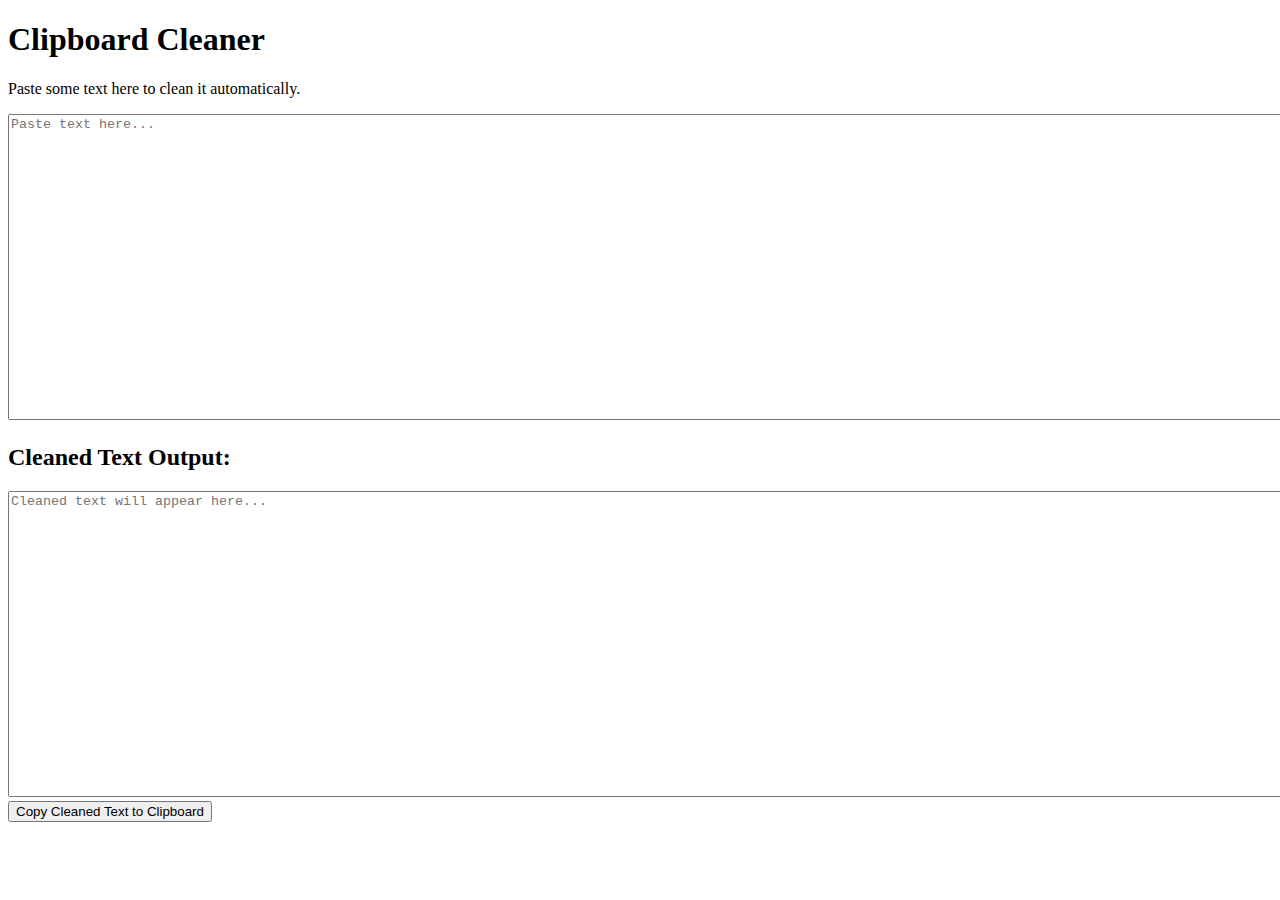
<file: firepadCleaner.html>
<!DOCTYPE html>
<html lang="en">
<head>
    <meta charset="UTF-8">
    <meta name="viewport" content="width=device-width, initial-scale=1.0">
    <title>Clipboard Cleaner</title>
    <script>
        function cleanClipboardText() {
            navigator.clipboard.readText()
                .then(text => {
                    const cleanedText = text.replace(/[]/g, '');
                    document.getElementById('outputTextArea').value = cleanedText;
                    navigator.clipboard.writeText(cleanedText).then(() => {
                        console.log('Cleaned text copied to clipboard');
                    });
                })
                .catch(err => {
                    console.error('Failed to read clipboard contents: ', err);
                });
        }

        function copyToClipboard() {
            const cleanedText = document.getElementById('outputTextArea').value;
            navigator.clipboard.writeText(cleanedText).then(() => {
                alert('Cleaned text copied to clipboard!');
            }).catch(err => {
                console.error('Failed to copy text: ', err);
            });
        }

        document.addEventListener('paste', (event) => {
            cleanClipboardText();
        });
    </script>
</head>
<body>
    <h1>Clipboard Cleaner</h1>
    <p>Paste some text here to clean it automatically.</p>
    <textarea id="cleanedTextArea" rows="20" cols="200" placeholder="Paste text here..."></textarea>
    <h2>Cleaned Text Output:</h2>
    <textarea id="outputTextArea" rows="20" cols="200" placeholder="Cleaned text will appear here..." readonly></textarea>
    <br>
    <button onclick="copyToClipboard()">Copy Cleaned Text to Clipboard</button>
</body>
</html>
</file>
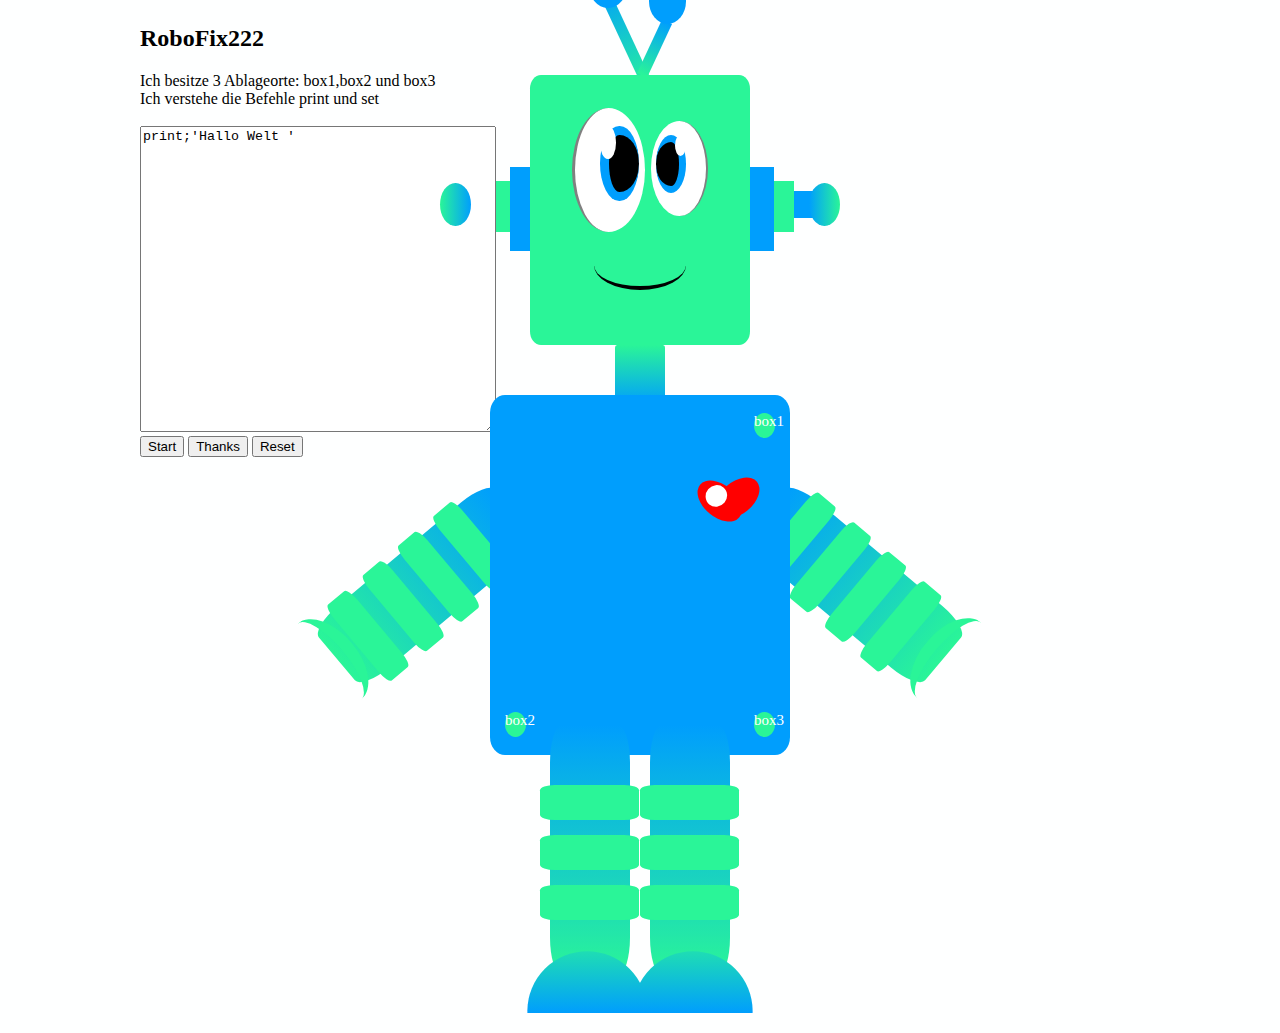
<file: robofix.html>
<!DOCTYPE html>
<html>
  <head>
   
	<style>
	/*light grey */
body {
  background: #fefFFf;
}

.title {
  text-align: center;
}

.box {
  position: relative;
  margin: auto;
  display: block;
  /*optional background or border*/
  margin-top: 2%;
  width: 1000px;
  height:1000px;
  background: none;
}

.head {
  position: absolute;
  top: 5%;
  left: 39%;
  width: 22%;
  height: 27%;
  background: #2af598;
  border-radius: 5%;
}

.eye-left {
  position: absolute;
  top: 12%;
  left: 19%;
  width: 32%;
  height: 46%;
  background: white;
  border-radius: 50%;
  border-left: solid 3px grey;
}

.eye-right {
  position: absolute;
  top: 17%;
  right: 19%;
  width: 25%;
  height: 35%;
  background: white;
  border-radius: 50%;
  border-right: solid 2px grey;
}

.inner-eye-left {
  position: absolute;
  top: 15%;
  left: 36%;
  width: 42%;
  height: 46%;
  background: black;
  border-radius: 50%;
  border-left: solid 9px #009efd;
  border-top: solid 9px #009efd;
  border-bottom: solid 9px #009efd;
}

.inner-eye-right {
  position: absolute;
  top: 15%;
  right: 37%;
  width: 42%;
  height: 46%;
  background: black;
  border-radius: 50%;
  border-right: solid 7px #009efd;
  border-top: solid 7px #009efd;
  border-bottom: solid 7px #009efd;
}

.pupil-left {
  position: absolute;
  top: 15%;
  left: 36%;
  width: 22%;
  height: 26%;
  background: white;
  border-radius: 50%;
}

.pupil-right {
  position: absolute;
  top: 15%;
  right: 36%;
  width: 20%;
  height: 22%;
  background: white;
  border-radius: 50%;
}

.hair-left {
  position: absolute;
  top: -35%;
  left: 41%;
  width: 5%;
  height: 42%;
  background: linear-gradient(to top, #2af598 0%, #009efd 100%);
  z-index: -1;
  transform: rotate(-25deg);
}

.hair-right {
  position: absolute;
  top: -21%;
  right: 41%;
  width: 5%;
  height: 22%;
  background: linear-gradient(to top, #2af598 0%, #009efd 100%);
  z-index: -1;
  transform: rotate(25deg);
}

.hair-top-left {
  position: absolute;
  top: -42%;
  left: 27%;
  width: 17%;
  height: 17%;
  background: #009efd;
  border-radius: 50%;
}

.hair-top-right {
  position: absolute;
  top: -36%;
  right: 29%;
  width: 17%;
  height: 17%;
  background: #009efd;
  border-radius: 50%;
}

.mouth {
  position: absolute;
  top: 61%;
  left: 29%;
  width: 42%;
  height: 17%;
  background: none;
  border-radius: 50%;
  border-bottom: solid 4px black;
}

.ear-bar-1 {
  position: absolute;
  top: 34%;
  left: -9%;
  width: 120%;
  height: 31%;
  background: #009efd;
  z-index: -1;
}

.ear-bar-2 {
  position: absolute;
  top: 39%;
  left: -20%;
  width: 140%;
  height: 19%;
  background: #2af598;
  z-index: -2;
}

.ear-bar-3 {
  position: absolute;
  top: 43%;
  left: -30%;
  width: 160%;
  height: 10%;
  background: #009efd;
  z-index: -3;
}

.ear-left-circle {
  position: absolute;
  top: 40%;
  left: -41%;
  width: 14%;
  height: 16%;
  background: linear-gradient(to right, #2af598 0%, #009efd 100%);
  border-radius: 50%;
}

.ear-right-circle {
  position: absolute;
  top: 40%;
  right: -41%;
  width: 14%;
  height: 16%;
  background: linear-gradient(to left, #2af598 0%, #009efd 100%);
  border-radius: 50%;
}

.neck {
  position: absolute;
  top: 32%;
  left: 47.5%;
  width: 5%;
  height: 6%;
  background: linear-gradient(180deg, #2af598 0%, #009efd 100%);
  border-radius: 5%;
}

.upper-body {
  position: absolute;
  top: 37%;
  left: 35%;
  width: 30%;
  height: 36%;
  background: #009efd;
  border-radius: 5%;
}

.bullet-1 {
  position: absolute;
  top: 5%;
  left: 5%;
  width: 7%;
  height: 7%;
  background: #2af598;
  border-radius: 50%;
}

.bullet-2 {
  position: absolute;
  top: 5%;
  right: 5%;
  width: 7%;
  height: 7%;
  background: #2af598;
  border-radius: 50%;
}

.bullet-3 {
  position: absolute;
  bottom: 5%;
  left: 5%;
  width: 7%;
  height: 7%;
  background: #2af598;
  border-radius: 50%;
}

.bullet-4 {
  position: absolute;
  bottom: 5%;
  right: 5%;
  width: 7%;
  height: 7%;
  background: #2af598;
  border-radius: 50%;
}

.heart-left {
  position: absolute;
  top: 25%;
  right: 15%;
  width: 17%;
  height: 9%;
  background: red;
  border-radius: 50%;
  transform: rotate(40deg);
}

.heart-right {
  position: absolute;
  top: 24%;
  right: 9%;
  width: 17%;
  height: 9%;
  background: red;
  border-radius: 50%;
  transform: rotate(-40deg);
}

.heart-center {
  position: absolute;
  top: 25%;
  right: 21%;
  width: 7%;
  height: 6%;
  background: white;
  border-radius: 50%;
  transform: rotate(40deg);
}

.hand-left {
  position: absolute;
  top: 52%;
  left: 17%;
  width: 23%;
  height: 8%;
  background: linear-gradient(to right, #2af598 0%, #009efd 100%);
  border-radius: 15%;
  z-index: -1;
  transform: rotate(-40deg);
}

.hand-right {
  position: absolute;
  top: 52%;
  right: 17%;
  width: 23%;
  height: 8%;
  background: linear-gradient(to left, #2af598 0%, #009efd 100%);
  border-radius: 15%;
  z-index: -1;
  transform: rotate(40deg);
}

.h-line-1 {
  position: absolute;
  top: 34%;
  right: 2%;
  width: 43%;
  height: 38%;
  background: #2af598;
  border-radius: 15%;
  z-index: -1;
  transform: rotate(90deg);
}

.h-line-2 {
  position: absolute;
  top: 34%;
  right: 22%;
  width: 43%;
  height: 38%;
  background: #2af598;
  border-radius: 15%;
  z-index: -1;
  transform: rotate(90deg);
}

.h-line-3 {
  position: absolute;
  top: 34%;
  right: 42%;
  width: 43%;
  height: 38%;
  background: #2af598;
  border-radius: 15%;
  z-index: -1;
  transform: rotate(90deg);
}

.h-line-4 {
  position: absolute;
  top: 34%;
  right: 62%;
  width: 43%;
  height: 38%;
  background: #2af598;
  border-radius: 15%;
  z-index: -1;
  transform: rotate(90deg);
}

.l-line-1 {
  position: absolute;
  top: 34%;
  right: 2%;
  width: 43%;
  height: 38%;
  background: #2af598;
  border-radius: 15%;
  z-index: -1;
  transform: rotate(90deg);
}

.palm-left {
  position: absolute;
  top: 10%;
  right: 82%;
  width: 43%;
  height: 58%;
  background: none;
  border-top: solid 12px #2af598;
  border-radius: 50%;
  transform: rotate(90deg);
}

.palm-right {
  position: absolute;
  top: 10%;
  right: -24%;
  width: 43%;
  height: 58%;
  background: none;
  border-bottom: solid 12px #2af598;
  border-radius: 50%;
  transform: rotate(90deg);
}

.leg-left {
  position: absolute;
  top: 70%;
  left: 41%;
  width: 8%;
  height: 25%;
  background: linear-gradient(to top, #2af598 0%, #009efd 100%);
  border-radius: 15%;
}

.leg-right {
  position: absolute;
  top: 70%;
  right: 41%;
  width: 8%;
  height: 25%;
  background: linear-gradient(to top, #2af598 0%, #009efd 100%);
  border-radius: 15%;
}

.line-1 {
  position: absolute;
  top: 24%;
  right: -11%;
  width: 123%;
  height: 14%;
  background: #2af598;
  border-radius: 15%;
}

.line-2 {
  position: absolute;
  top: 44%;
  right: -11%;
  width: 123%;
  height: 14%;
  background: #2af598;
  border-radius: 15%;
}

.line-3 {
  position: absolute;
  top: 64%;
  right: -11%;
  width: 123%;
  height: 14%;
  background: #2af598;
  border-radius: 15%;
}

.shoe-left {
  position: absolute;
  top: 81%;
  left: -45%;
  width: 183%;
  height: 34%;
  background: linear-gradient(180deg, #2af598 0%, #009efd 100%);
  -webkit-clip-path: circle(50% at 50% 98%);
  clip-path: circle(50% at 50% 98%);
}

.shoe-right {
  position: absolute;
  top: 81%;
  right: -45%;
  width: 183%;
  height: 34%;
  background: linear-gradient(180deg, #2af598 0%, #009efd 100%);
  -webkit-clip-path: circle(50% at 50% 98%);
  clip-path: circle(50% at 50% 98%);
}
	
	</style>
	
	
  </head>

  <script>
    var box1;
    var box2;
    var box3;
    var befehle = [];
    var zeilen = "";
    var message = "";

    function doAction() {
      zeilen = document.getElementById("zeilen");
      
      befehle = zeilen.value.split("\n");
      console.log(zeilen);
     

      call(befehle);
      clear();
    }
	function doDanke() {
	message = "";
     document.getElementById("zeilen").innerHTML=`print;' '
print;'Viel Erfolg in euren Projekten !!! '
print;' '
print;'Die App könnt ihr'
print;'mit der Family erweitern. '
print;' '
print;' '
print;'Robofix kann auch rechnen:'
box1;set;10
box2;set;20
box3;set;(box1+box2)
print;box1 + ' + ' +box2 + '=' +box3
print;' '
print;'Vielen Dank für das Präsent'
print;'Alles Gute !!'
`
}
	
    function doReset() {
      message = "";
     
      document.getElementById("zeilen").innerHTML = message;
      document.getElementById("robo").innerHTML = message;
	  document.getElementById("box1").innerHTML = "box1";
	  document.getElementById("box2").innerHTML = "box2";
	  document.getElementById("box3").innerHTML = "box3";
    }

    function set(variable, ausdruck) {
	  document.getElementById(variable).innerHTML = variable+"<br>"+eval(ausdruck);
      eval(variable + "=" + ausdruck);
    }

    function print(wert) {
      message =
        message +
        "                                                   " +
        wert +
        "<br>";
      console.log("                                                   " + wert);
    }

    function clear() {
      box1 = "";
      box2 = "";
      box3 = "";
      befehle = [];
      console.log("---------------------------------------");
    }

    function call(befehle) {
      
      
      for (i in befehle) {
        b = befehle[i].split(";");

        if (b.length == 2) {
          
          console.log(b[0] + ";" + b[1]);

          console.log("                      " + b[0] + "(" + b[1] + ")");

          eval(b[0] + "(" + b[1] + ")");
        }
        if (b.length == 3) {
         
          console.log(b[0] + ";" + b[1] + ";" + b[2]);
          console.log(
            "                      " + "set" + "(" + b[0] + "," + b[2] + ")"
          );
          set(b[0], b[2]);
        }
      }

     document.getElementById("robo").innerHTML = message;
    }
  </script>

  <body>
    <div class="box">
      <h2>RoboFix222</h2>
      Ich besitze 3 Ablageorte: box1,box2 und box3 <br />
      Ich verstehe die Befehle print und set <br /><br />
      <form action="" onsubmit="doAction();return false">
        <textarea id="zeilen" style="width: 350px; height: 300px">
print;'Hallo Welt '
</textarea
        >
        <br />
        <input type="submit" value="Start"/>
		  <input type="submit" value="Thanks" onClick="doDanke();return false"/>
        <input type="reset" value="Reset" onClick="doReset();return false" />
      </form>

      <!-- end of head 
	<form action="" onsubmit="doReset();return false">
      <textarea id="ausgabe" style="width: 450px; height: 150px">
Ausgabe</textarea
      >
      <br />
      <input type="submit" value="Reset" />
    </form> 

-->

      <div class="head">
        <div class="eye-left">
          <div class="inner-eye-left"></div>
          <div class="pupil-left"></div>
        </div>
        <div class="eye-right">
          <div class="inner-eye-right"></div>
          <div class="pupil-right"></div>
        </div>

        <div class="hair-left"></div>
        <div class="hair-right"></div>
        <div class="hair-top-left"></div>
        <div class="hair-top-right"></div>

        <div class="mouth"></div>

        <div class="ear-bar-1"></div>
        <div class="ear-bar-2"></div>
        <div class="ear-bar-3"></div>
        <div class="ear-left-circle"></div>
        <div class="ear-right-circle"></div>
      </div>
      <!-- end of head -->

      <div class="neck"></div>

      <div class="upper-body">
        <div style="font-size: 18px; color: white" id="robo"></div>
        <div class="bullet-2" style="font-size: 15px; color: white" id="box1">box1</b></div>
        <div class="bullet-3" style="font-size: 15px; color: white" id="box2">box2</div>
        <div class="bullet-4" style="font-size: 15px; color: white" id="box3">box3</div>

        <div class="heart-left"></div>
        <div class="heart-right"></div>
        <div class="heart-center"></div>
      </div>

      <div class="hand-left">
        <div class="h-line-1"></div>
        <div class="h-line-2"></div>
        <div class="h-line-3"></div>
        <div class="h-line-4"></div>
        <div class="palm-left"></div>
      </div>
      <div class="hand-right">
        <div class="h-line-1"></div>
        <div class="h-line-2"></div>
        <div class="h-line-3"></div>
        <div class="h-line-4"></div>
        <div class="palm-right"></div>
      </div>

      <div class="leg-left">
        <div class="line-1"></div>
        <div class="line-2"></div>
        <div class="line-3"></div>
        <div class="shoe-left"></div>
      </div>
      <div class="leg-right">
        <div class="line-1"></div>
        <div class="line-2"></div>
        <div class="line-3"></div>
        <div class="shoe-right"></div>
      </div>
    </div>
    <!-- End Invisible Box -->
  </body>
</html>
</file>
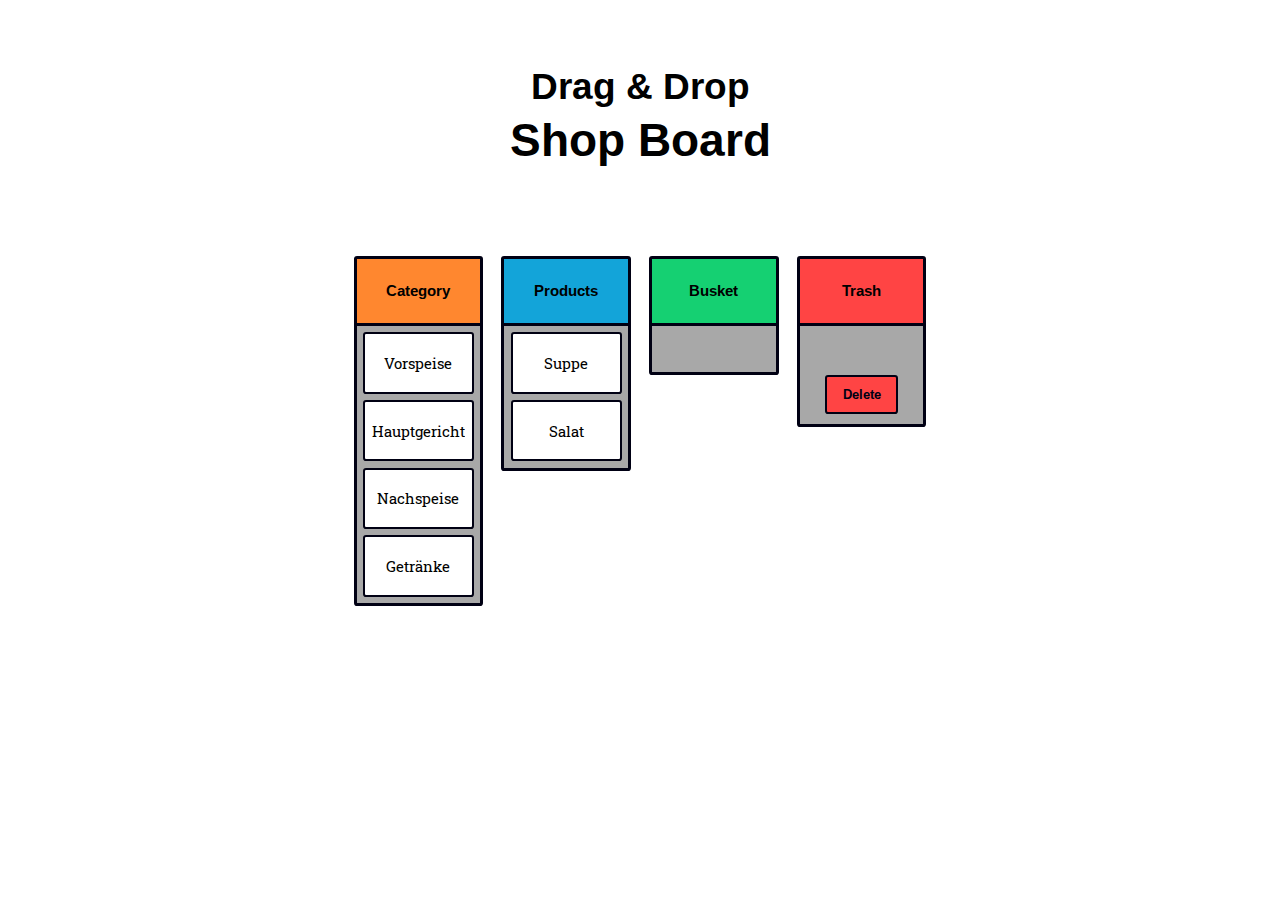
<file: deploy-kanban-shop/Kanban-Shop.html>
<!doctype html>
<meta charset='utf-8'>
<link rel="shortcut icon" href="favicon.ico">
<link href='dist/dragula.css' rel='stylesheet' type='text/css' />
<link href='kanban-shop.css' rel='stylesheet' type='text/css' />

<link href="https://fonts.googleapis.com/icon?family=Material+Icons" rel="stylesheet">

<title>Shop Board</title>
   
  


<header>
  <h1>Drag & Drop<br/><span>Shop Board</span></h1>
</header>
<!--
<div class="add-task-container">
  <input type="text" maxlength="12" id="taskText" placeholder="New Task..." onkeydown="if (event.keyCode == 13)
                        document.getElementById('add').click()">
  <button id="add" class="button add-button" onclick="addTask()">Add New Task</button>
</div>
-->

<div id="main-container" class="main-container">
  <ul class="columns">

<ul>
	<li class="column to-do-column">
      <div class="column-header">
        <h4>Category</h4>
      </div>
      <ul  class="task-list" id="category">
        <li style="cursor:default" class="task">
          <p>Vorspeise</p>
        </li>
        <li style="cursor:default" class="task">
          <p>Hauptgericht</p>
        </li>
        <li style="cursor:default" class="task">
          <p>Nachspeise</p>
        </li>
        <li style="cursor:default" class="task">
          <p>Getränke</p>
        </li>
      </ul>
    </li>
</ul>


	
	

    <li class="column doing-column">
      <div class="column-header">
        <h4>Products</h4>
      </div>
      <ul class="task-list" id="products">
        <li class="task">
          <p>Hypothesis</p>
        </li>
        <li class="task">
          <p>User Testing</p>
        </li>
        <li class="task">
          <i class='fas fa-apple-alt'></i>
        </li>
      </ul>
    </li>

    <li class="column done-column">
      <div class="column-header">
        <h4>Busket</h4>
      </div>
      <ul class="task-list" id="done">
        <li class="task">
          <p>Ideation</p>
        </li>
        <li class="task">
          <p>Sketches</p>
        </li>
      </ul>
    </li>

    <li class="column trash-column">
      <div class="column-header">
        <h4>Trash</h4>
      </div>
      <ul class="task-list" id="trash">
        <li class="task">
          <p>Interviews</p>
        </li>
        <li class="task">
          <p>Research</p>
        </li>

      </ul>
      <div class="column-button">
        <button class="button delete-button" onclick="emptyTrash()">Delete</button>
      </div>
    </li>

  </ul>
</div>






<script src='dist/dragula.js'></script>
<script src='example/kanban-shop.js'></script>
</file>
<file: deploy-kanban-shop/dist/dragula.css>
.gu-mirror {
  position: fixed !important;
  margin: 0 !important;
  z-index: 9999 !important;
  opacity: 0.8;
  -ms-filter: "progid:DXImageTransform.Microsoft.Alpha(Opacity=80)";
  filter: alpha(opacity=80);
}
.gu-hide {
  display: none !important;
}
.gu-unselectable {
  -webkit-user-select: none !important;
  -moz-user-select: none !important;
  -ms-user-select: none !important;
  user-select: none !important;
}
.gu-transit {
  opacity: 0.2;
  -ms-filter: "progid:DXImageTransform.Microsoft.Alpha(Opacity=20)";
  filter: alpha(opacity=20);
}
</file>
<file: deploy-kanban-shop/kanban-shop.css>
@import url("https://fonts.googleapis.com/css?family=Arimo:400,700|Roboto+Slab:400,700");

:root {
  font-size: calc(0.5vw + 1vh);
}

* {
  -webkit-box-sizing: border-box;
  box-sizing: border-box;
}

body {
  min-width: 420px;
}

h1,
h4 {
  font-family: "Arimo", sans-serif;
  line-height: 1.3;
}

header h1 {
  font-size: 2.4rem;
  margin: 4rem auto;
}

span {
  font-size: 3rem;
}

p {
  font-family: "Roboto Slab", serif;
}

a,
a:link,
a:active,
a:visited {
  color: #0066aa;
  text-decoration: none;
  border-bottom: #000013 0.16rem solid;
}

a:hover {
  color: #000013;
  border-bottom: #0066aa 0.16rem solid;
}

header,
footer {
  width: 40rem;
  margin: 2rem auto;
  text-align: center;
}

.add-task-container {
  display: -webkit-box;
  display: -ms-flexbox;
  display: flex;
  width: 20rem;
  height: 5.3rem;
  margin: auto;
  background: #a8a8a8;
  border: #000013 0.2rem solid;
  border-radius: 0.2rem;
  padding: 0.4rem;
}

.main-container {
  display: -webkit-box;
  display: -ms-flexbox;
  display: flex;
}

.columns {
  display: -webkit-box;
  display: -ms-flexbox;
  display: flex;
  -webkit-box-align: start;
  -ms-flex-align: start;
  align-items: flex-start;
  margin: 1.6rem auto;
}

.column {
  width: 8.4rem;
  margin: 0 0.6rem;
  background: #a8a8a8;
  border: #000013 0.2rem solid;
  border-radius: 0.2rem;
}

.column-header {
  padding: 0.1rem;
  border-bottom: #000013 0.2rem solid;
}

.column-header h4 {
  text-align: center;
}

.to-do-column .column-header {
  background: #ff872f;
}

.doing-column .column-header {
  background: #13a4d9;
}

.done-column .column-header {
  background: #15d072;
}

.trash-column .column-header {
  background: #ff4444;
}

.task-list {
  min-height: 3rem;
}

ul {
  list-style-type: none;
  margin: 0;
  padding: 0;
}

li {
  list-style-type: none;
}

.column-button {
  text-align: center;
  padding: 0.1rem;
}

.button {
  font-family: "Arimo", sans-serif;
  font-weight: 700;
  border: #000013 0.14rem solid;
  border-radius: 0.2rem;
  color: #000013;
  padding: 0.6rem 1rem;
  margin-bottom: 0.3rem;
  cursor: pointer;
}

.delete-button {
  background-color: #ff4444;
  margin: 0.1rem auto 0.6rem auto;
}

.delete-button:hover {
  background-color: #fa7070;
}

.add-button {
  background-color: #ffcb1e;
  padding: 0 1rem;
  height: 2.8rem;
  width: 10rem;
  margin-top: 0.6rem;
}

.add-button:hover {
  background-color: #ffdd6e;
}

.task {
  display: -webkit-box;
  display: -ms-flexbox;
  display: flex;
  -webkit-box-pack: center;
  -ms-flex-pack: center;
  justify-content: center;
  vertical-align: middle;
  list-style-type: none;
  background: #fff;
  -webkit-transition: all 0.3s;
  transition: all 0.3s;
  margin: 0.4rem;
  height: 4rem;
  border: #000013 0.15rem solid;
  border-radius: 0.2rem;
  cursor: move;
  text-align: center;
  vertical-align: middle;
}

.taskclicked {
  display: -webkit-box;
  display: -ms-flexbox;
  display: flex;
  -webkit-box-pack: center;
  -ms-flex-pack: center;
  justify-content: center;
  vertical-align: middle;
  list-style-type: none;
  background: yellow;
  -webkit-transition: all 0.3s;
  transition: all 0.3s;
  margin: 0.4rem;
  height: 4rem;
  border: #000013 0.15rem solid;
  border-radius: 0.2rem;
  cursor: move;
  text-align: center;
  vertical-align: middle;
}



#taskText {
  background: #fff;
  border: #000013 0.15rem solid;
  border-radius: 0.2rem;
  text-align: center;
  font-family: "Roboto Slab", serif;
  height: 4rem;
  width: 7rem;
  margin: auto 0.8rem auto 0.1rem;
}

.task p {
  margin: auto;
}

/* Dragula CSS Release 3.2.0 from: https://github.com/bevacqua/dragula */

.gu-mirror {
  position: fixed !important;
  margin: 0 !important;
  z-index: 9999 !important;
  opacity: 0.8;
  -ms-filter: "progid:DXImageTransform.Microsoft.Alpha(Opacity=80)";
  filter: alpha(opacity=80);
}

.gu-hide {
  display: none !important;
}

.gu-unselectable {
  -webkit-user-select: none !important;
  -moz-user-select: none !important;
  -ms-user-select: none !important;
  user-select: none !important;
}

.gu-transit {
  opacity: 0.2;
  -ms-filter: "progid:DXImageTransform.Microsoft.Alpha(Opacity=20)";
  filter: alpha(opacity=20);
}
</file>
